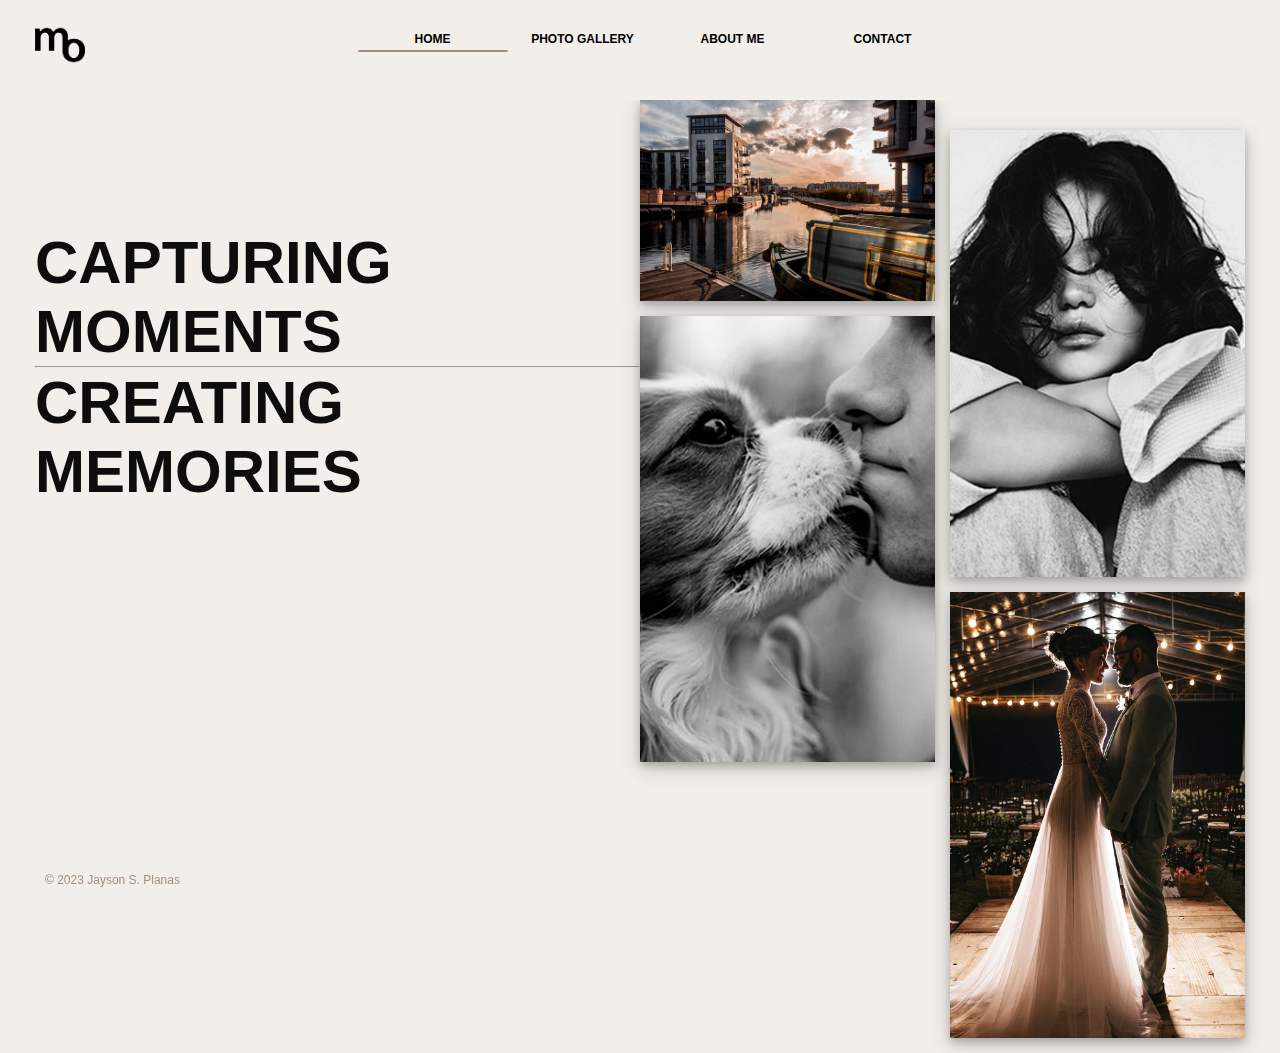
<file: index.html>
<!DOCTYPE html>
<html>
<head>
    <meta charset='utf-8'>
    <meta http-equiv='X-UA-Compatible' content='IE=edge'>
    <title>MARCO OCAMPO — PORTFOLIO</title>
    <link rel = "icon" href ="image/mo_logo.png" type = "image/x-icon">
    <meta name='viewport' content='width=device-width, initial-scale=1' user-scalable='no'>
    <!-- FontAwesome Icon -->
    <link rel="stylesheet" href="https://cdnjs.cloudflare.com/ajax/libs/font-awesome/6.4.0/css/all.min.css" integrity="sha512-iecdLmaskl7CVkqkXNQ/ZH/XLlvWZOJyj7Yy7tcenmpD1ypASozpmT/E0iPtmFIB46ZmdtAc9eNBvH0H/ZpiBw==" crossorigin="anonymous" referrerpolicy="no-referrer" />
    <!-- CSS -->
    <link rel='stylesheet' type='text/css' media='screen' href='./css/main.css'>
</head>
<body>
    <div class="header">
        <a href="indext.html" class="icon"><img src="image/mo_logo.png" alt=""></a>
        <!-- Menu -->
        <ul>
            <li class="list active"><a href="index.html">HOME</a></li>
            <li class="list"><a href="photos.html">PHOTO GALLERY</a></li>
            <!-- <li class="list"><a href="videos.html">VIDEOS</a></li> -->
            <li class="list"><a href="about.html">ABOUT ME</a></li>
            <li class="list"><a href="contact.html">CONTACT</a></li>
        </ul><!-- End of Menu -->
    </div>

    <div class="left-area col-6">
        <div>
            <h1 class="h1text">CAPTURING MOMENTS</h1>
            <hr class="lineAnimation" />
            <h1 class="h2text">CREATING MEMORIES</h1>
        </div>
    </div>

    <div class="right-area col-6">
        <div class="left-box col-6">
            <div class="photo sm-photo">
                <img src="image/pexels-david-rico-2084291.jpg" alt="Boat">
            </div>
            <div class="photo bg-photo">
                <img src="image/pexels-alina-levkovich-16211574.jpg" alt="Dog and Owner">
            </div>
        </div>
        
        <div class="right-box col-6">
            <div class="photo bg-photo">
                <img src="image/pexels-gu-kssn-16285841.jpg" alt="BnW Girl">
            </div>
            <div class="photo bg-photo">
                <img src="image/pexels-jonathan-borba-3014856.jpg" alt="Wedding">
            </div>
        </div>
    </div>

    <!-- Footer -->
    <div class="footer">
        <a href="https://www.facebook.com" target="_blank" class="footer-icon"><i class="fa-brands fa-square-facebook"></i></a>
        <a href="https://www.behance.net" target="_blank" class="footer-icon"><i class="fa-brands fa-square-behance"></i></a>
        <a href="https://www.instagram.com" target="_blank" class="footer-icon"><i class="fa-brands fa-square-instagram"></i></a>
        <p class="copyR">&copy; 2023 Jayson S. Planas</p>
    </div>
</body>
</html>
</file>
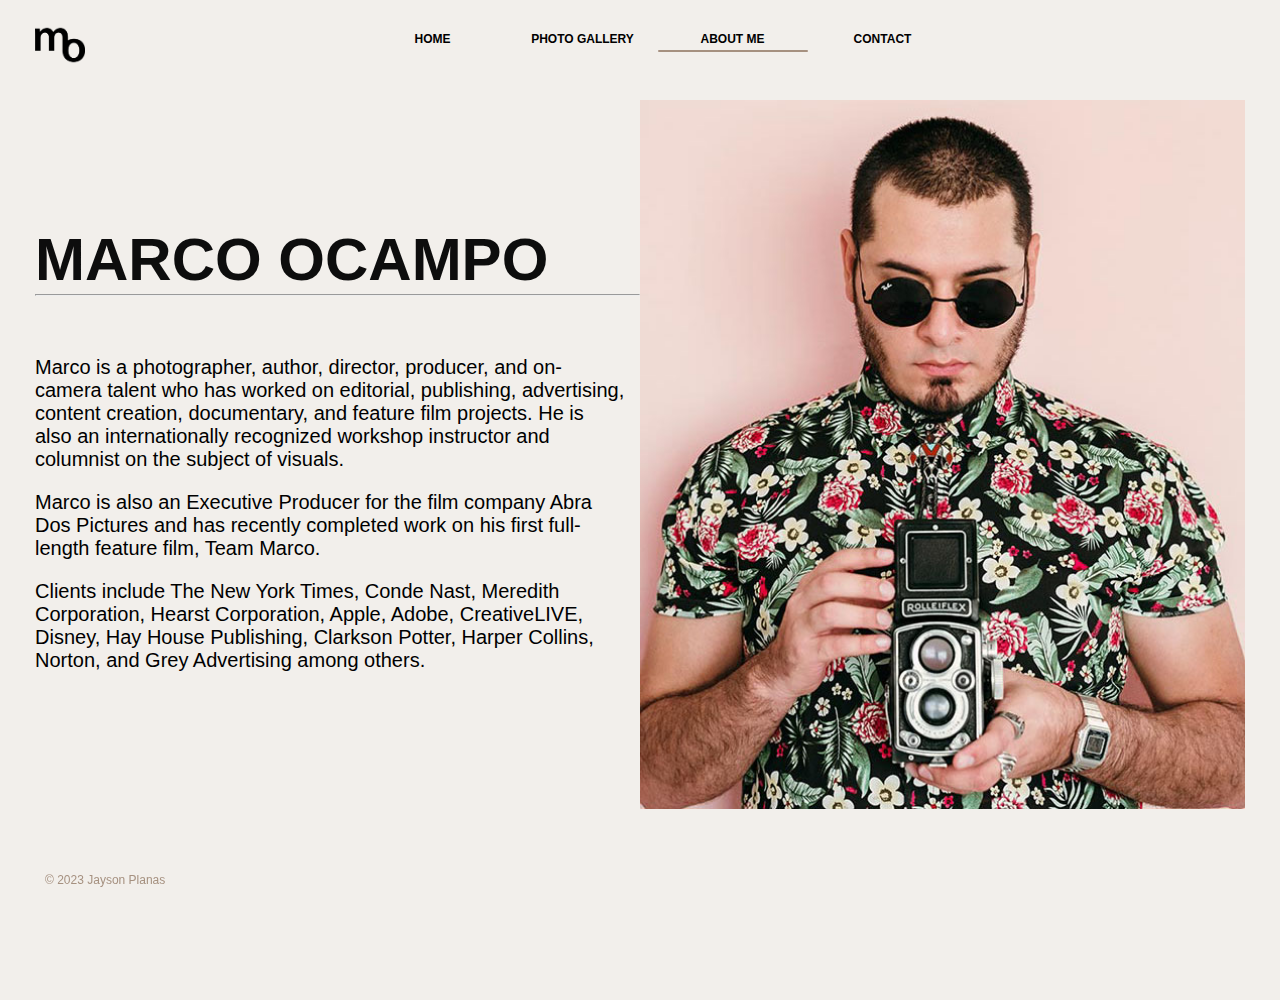
<file: about.html>
<!DOCTYPE html>
<html>
<head>
    <meta charset='utf-8'>
    <meta http-equiv='X-UA-Compatible' content='IE=edge'>
    <title>MARCO OCAMPO — PORTFOLIO</title>
    <link rel = "icon" href ="image/mo_logo.png" type = "image/x-icon">
    <meta name='viewport' content='width=device-width, initial-scale=1' user-scalable='no'>
    <!-- CSS -->
    <link rel='stylesheet' type='text/css' media='screen' href='./css/main.css'>
    <!-- FontAwesome Icon -->
    <link rel="stylesheet" href="https://cdnjs.cloudflare.com/ajax/libs/font-awesome/6.4.0/css/all.min.css" integrity="sha512-iecdLmaskl7CVkqkXNQ/ZH/XLlvWZOJyj7Yy7tcenmpD1ypASozpmT/E0iPtmFIB46ZmdtAc9eNBvH0H/ZpiBw==" crossorigin="anonymous" referrerpolicy="no-referrer" />
</head>
<body>
    <div class="header">
        <a href="indext.html" class="icon"><img src="image/mo_logo.png" alt=""></a>
        <!-- Menu -->
        <ul>
            <li class="list"><a href="index.html">HOME</a></li>
            <li class="list"><a href="photos.html">PHOTO GALLERY</a></li>
            <!-- <li class="list"><a href="videos.html">VIDEOS</a></li> -->
            <li class="list active"><a href="about.html">ABOUT ME</a></li>
            <li class="list"><a href="contact.html">CONTACT</a></li>
        </ul><!-- End of Menu -->
    </div>

    <div class="about-container col-6">
        <div>
            <h1 class="about-name">MARCO OCAMPO</h1>
            <hr class="lineAnimation" />
            <div class="about-txt-box">
                <p class="about-txt">Marco is a photographer, author, director, producer, and on-camera talent who has worked on editorial, publishing, advertising, content creation, documentary, and feature film projects. He is also an internationally recognized workshop instructor and columnist on the subject of visuals.</p> 
                <p class="about-txt">Marco is also an Executive Producer for the film company Abra Dos Pictures and has recently completed work on his first full-length feature film, Team Marco.</p>
                <p class="about-txt">Clients include The New York Times, Conde Nast, Meredith Corporation, Hearst Corporation, Apple, Adobe, CreativeLIVE, Disney, Hay House Publishing, Clarkson Potter, Harper Collins, Norton, and Grey Advertising among others.</p>
            </div>   
        </div>
    </div>

    <div class="right-area col-6">
        <div class="about-photo">
            <img src="image/pexels-bruno-cervera-4119310.jpg" alt="Carlo Picture">
        </div>
    </div>

    <!-- Footer -->
    <div class="footer">
        <a href="" class="footer-icon"><i class="fa-brands fa-square-facebook"></i></a>
        <a href="" class="footer-icon"><i class="fa-brands fa-square-behance"></i></a>
        <a href="" class="footer-icon"><i class="fa-brands fa-square-instagram"></i></a>
        <p class="copyR">&copy; 2023 Jayson Planas</p>
    </div>
</body>
</html>
</file>
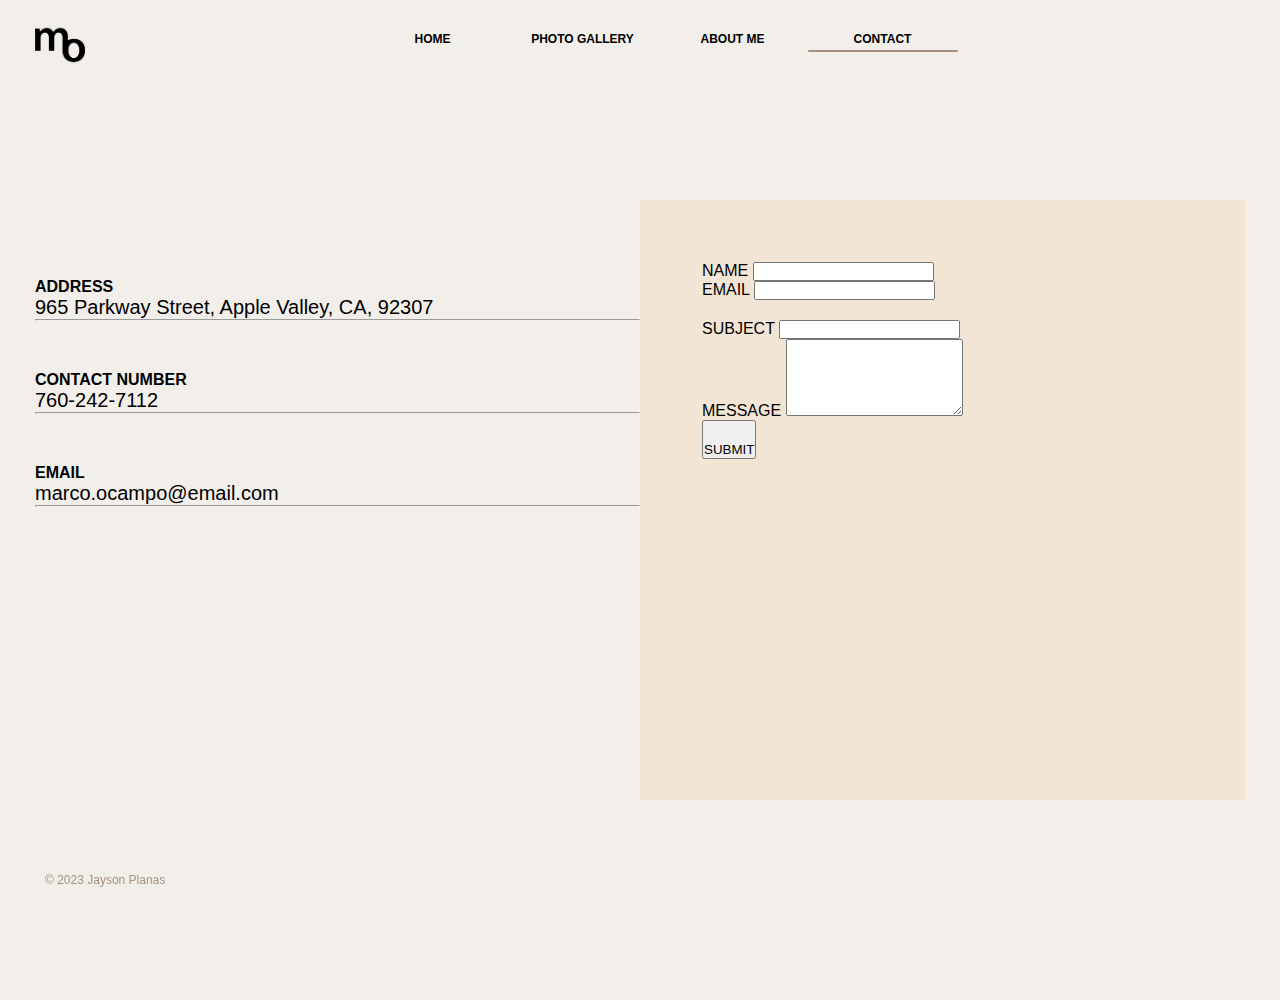
<file: contact.html>
<!DOCTYPE html>
<html>
<head>
    <meta charset='utf-8'>
    <meta http-equiv='X-UA-Compatible' content='IE=edge'>
    <title>MARCO OCAMPO — PORTFOLIO</title>
    <link rel = "icon" href ="image/mo_logo.png" type = "image/x-icon">
    <meta name='viewport' content='width=device-width, initial-scale=1' user-scalable='no'>
    <!-- Bootstrap CSS -->
    <link href="https://cdn.jsdelivr.net/npm/bootstrap@5.3.0-alpha3/dist/css/bootstrap.min.css" rel="stylesheet" integrity="sha384-KK94CHFLLe+nY2dmCWGMq91rCGa5gtU4mk92HdvYe+M/SXH301p5ILy+dN9+nJOZ" crossorigin="anonymous"> 
    <!-- CSS -->
    <link rel='stylesheet' type='text/css' media='screen' href='./css/main.css'>
    <!-- FontAwesome Icon -->
    <link rel="stylesheet" href="https://cdnjs.cloudflare.com/ajax/libs/font-awesome/6.4.0/css/all.min.css" integrity="sha512-iecdLmaskl7CVkqkXNQ/ZH/XLlvWZOJyj7Yy7tcenmpD1ypASozpmT/E0iPtmFIB46ZmdtAc9eNBvH0H/ZpiBw==" crossorigin="anonymous" referrerpolicy="no-referrer" />
</head>
<body>
    <div class="header">
        <a href="indext.html" class="icon"><img src="image/mo_logo.png" alt=""></a>
        <!-- Menu -->
        <ul>
            <li class="list"><a href="index.html">HOME</a></li>
            <li class="list"><a href="photos.html">PHOTO GALLERY</a></li>
            <!-- <li class="list"><a href="videos.html">VIDEOS</a></li> -->
            <li class="list"><a href="about.html">ABOUT ME</a></li>
            <li class="list active"><a href="contact.html">CONTACT</a></li>
        </ul>
    </div>

    <div class="left-area col-6">
        <div class="contact-detail">
            <h4><i class="fa-solid fa-map-location-dot"></i> ADDRESS</h4>
            <p class="c-detail">965 Parkway Street, Apple Valley, CA, 92307</p>
            <hr class="lineAnimation" />
            <h4><i class="fa-solid fa-phone"></i> CONTACT NUMBER</h4>
            <p class="c-detail">760-242-7112</p>
            <hr class="lineAnimation" />
            <h4><i class="fa-solid fa-envelope"></i> EMAIL</h4>
            <p class="c-detail">marco.ocampo@email.com</p>
            <hr class="lineAnimation" />
        </div>
    </div>

    <div class="right-area col-6">
        <div class="submit-form container">
            <form action="/action_page.php">
                <div class="row">
                    <div class="col-6">
                        <label for="email">NAME</label>
                        <input type="email" class="form-control" id="email" name="email">
                    </div>
                    <div class="col-6">
                        <label for="email">EMAIL</label>
                        <input type="email" class="form-control" id="email"name="email">
                    </div>
                </div>
                <div class="col-12 form-label">
                    <label for="email">SUBJECT</label>
                    <input type="email" class="form-control" id="email" name="email">
                </div>
                <div class="mb-3">
                    <label for="exampleFormControlTextarea1" class="form-label">MESSAGE</label>
                    <textarea class="form-control" id="exampleFormControlTextarea1" rows="5"></textarea>
                </div>
                <button type="submit" class="btn btn-primary form-label">SUBMIT <i class="fa-solid fa-arrow-right-long"></i></button>
            </form>
        </div>
    </div>
    
    <!-- Footer -->
    <div class="footer">
        <a href="" class="footer-icon"><i class="fa-brands fa-square-facebook"></i></a>
        <a href="" class="footer-icon"><i class="fa-brands fa-square-behance"></i></a>
        <a href="" class="footer-icon"><i class="fa-brands fa-square-instagram"></i></a>
        <p class="copyR">&copy; 2023 Jayson Planas</p>
    </div>
    <!-- Bootstrap JS -->
    <script src="https://cdn.jsdelivr.net/npm/@popperjs/core@2.11.7/dist/umd/popper.min.js" integrity="sha384-zYPOMqeu1DAVkHiLqWBUTcbYfZ8osu1Nd6Z89ify25QV9guujx43ITvfi12/QExE" crossorigin="anonymous"></script>
    <script src="https://cdn.jsdelivr.net/npm/bootstrap@5.3.0-alpha3/dist/js/bootstrap.min.js" integrity="sha384-Y4oOpwW3duJdCWv5ly8SCFYWqFDsfob/3GkgExXKV4idmbt98QcxXYs9UoXAB7BZ" crossorigin="anonymous"></script>
</body>
</html>
</file>
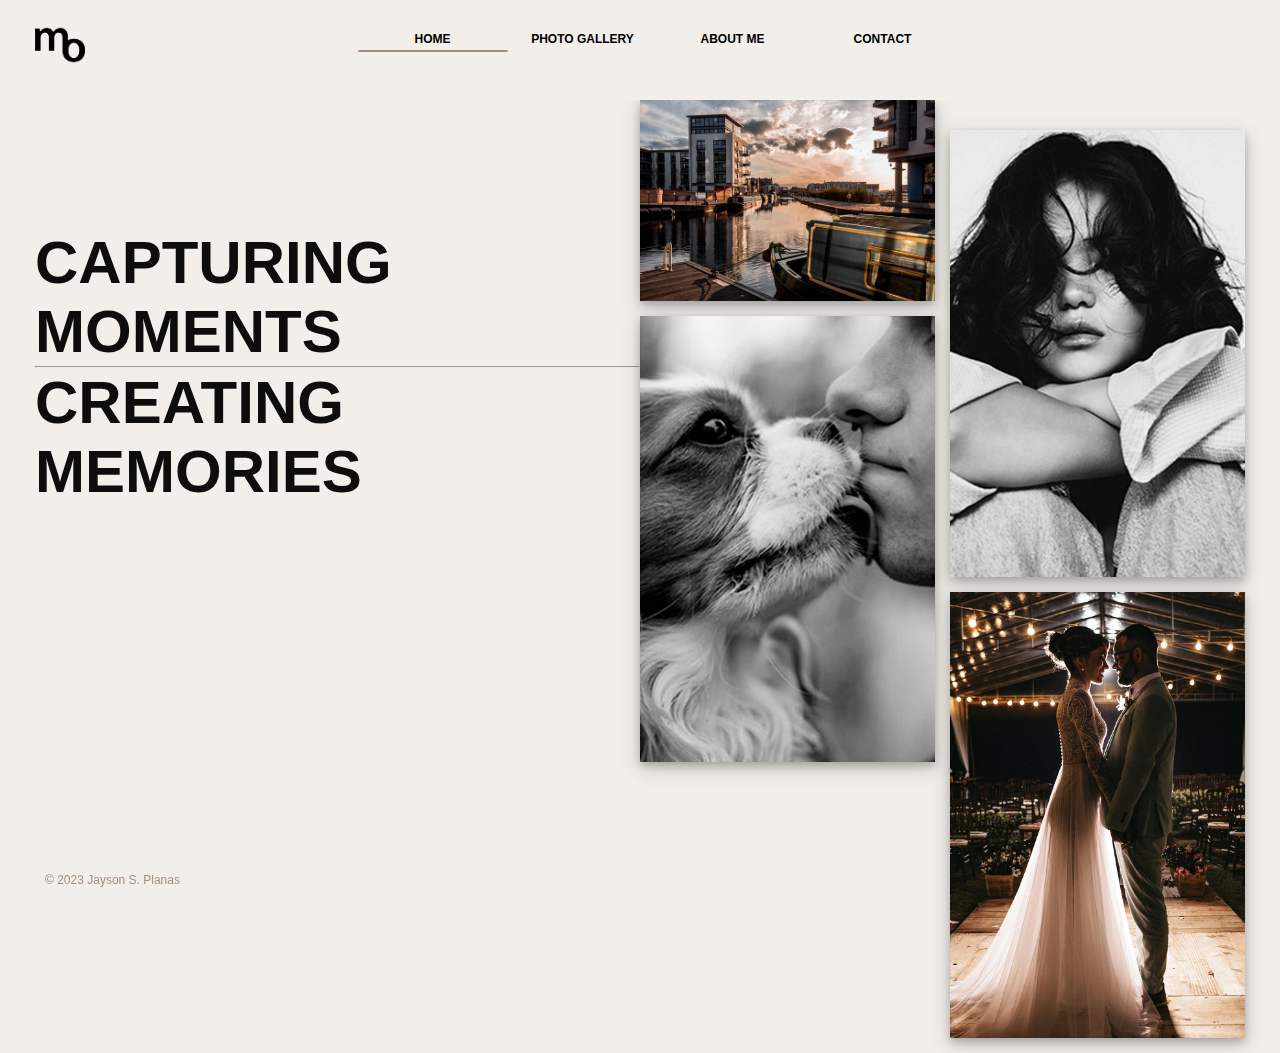
<file: indext.html>
<!DOCTYPE html>
<html>
<head>
    <meta charset='utf-8'>
    <meta http-equiv='X-UA-Compatible' content='IE=edge'>
    <title>MARCO OCAMPO — PORTFOLIO</title>
    <link rel = "icon" href ="image/mo_logo.png" type = "image/x-icon">
    <meta name='viewport' content='width=device-width, initial-scale=1' user-scalable='no'>
    <!-- FontAwesome Icon -->
    <link rel="stylesheet" href="https://cdnjs.cloudflare.com/ajax/libs/font-awesome/6.4.0/css/all.min.css" integrity="sha512-iecdLmaskl7CVkqkXNQ/ZH/XLlvWZOJyj7Yy7tcenmpD1ypASozpmT/E0iPtmFIB46ZmdtAc9eNBvH0H/ZpiBw==" crossorigin="anonymous" referrerpolicy="no-referrer" />
    <!-- CSS -->
    <link rel='stylesheet' type='text/css' media='screen' href='./css/main.css'>
</head>
<body>
    <div class="header">
        <a href="indext.html" class="icon"><img src="image/mo_logo.png" alt=""></a>
        <!-- Menu -->
        <ul>
            <li class="list active"><a href="indext.html">HOME</a></li>
            <li class="list"><a href="photos.html">PHOTO GALLERY</a></li>
            <!-- <li class="list"><a href="videos.html">VIDEOS</a></li> -->
            <li class="list"><a href="about.html">ABOUT ME</a></li>
            <li class="list"><a href="contact.html">CONTACT</a></li>
        </ul><!-- End of Menu -->
    </div>

    <div class="left-area col-6">
        <div>
            <h1 class="h1text">CAPTURING MOMENTS</h1>
            <hr class="lineAnimation" />
            <h1 class="h2text">CREATING MEMORIES</h1>
        </div>
    </div>

    <div class="right-area col-6">
        <div class="left-box col-6">
            <div class="photo sm-photo">
                <img src="image/pexels-david-rico-2084291.jpg" alt="Boat">
            </div>
            <div class="photo bg-photo">
                <img src="image/pexels-alina-levkovich-16211574.jpg" alt="Dog and Owner">
            </div>
        </div>
        
        <div class="right-box col-6">
            <div class="photo bg-photo">
                <img src="image/pexels-gu-kssn-16285841.jpg" alt="BnW Girl">
            </div>
            <div class="photo bg-photo">
                <img src="image/pexels-jonathan-borba-3014856.jpg" alt="Wedding">
            </div>
        </div>
    </div>

    <!-- Footer -->
    <div class="footer">
        <a href="https://www.facebook.com" target="_blank" class="footer-icon"><i class="fa-brands fa-square-facebook"></i></a>
        <a href="https://www.behance.net" target="_blank" class="footer-icon"><i class="fa-brands fa-square-behance"></i></a>
        <a href="https://www.instagram.com" target="_blank" class="footer-icon"><i class="fa-brands fa-square-instagram"></i></a>
        <p class="copyR">&copy; 2023 Jayson S. Planas</p>
    </div>
</body>
</html>
</file>
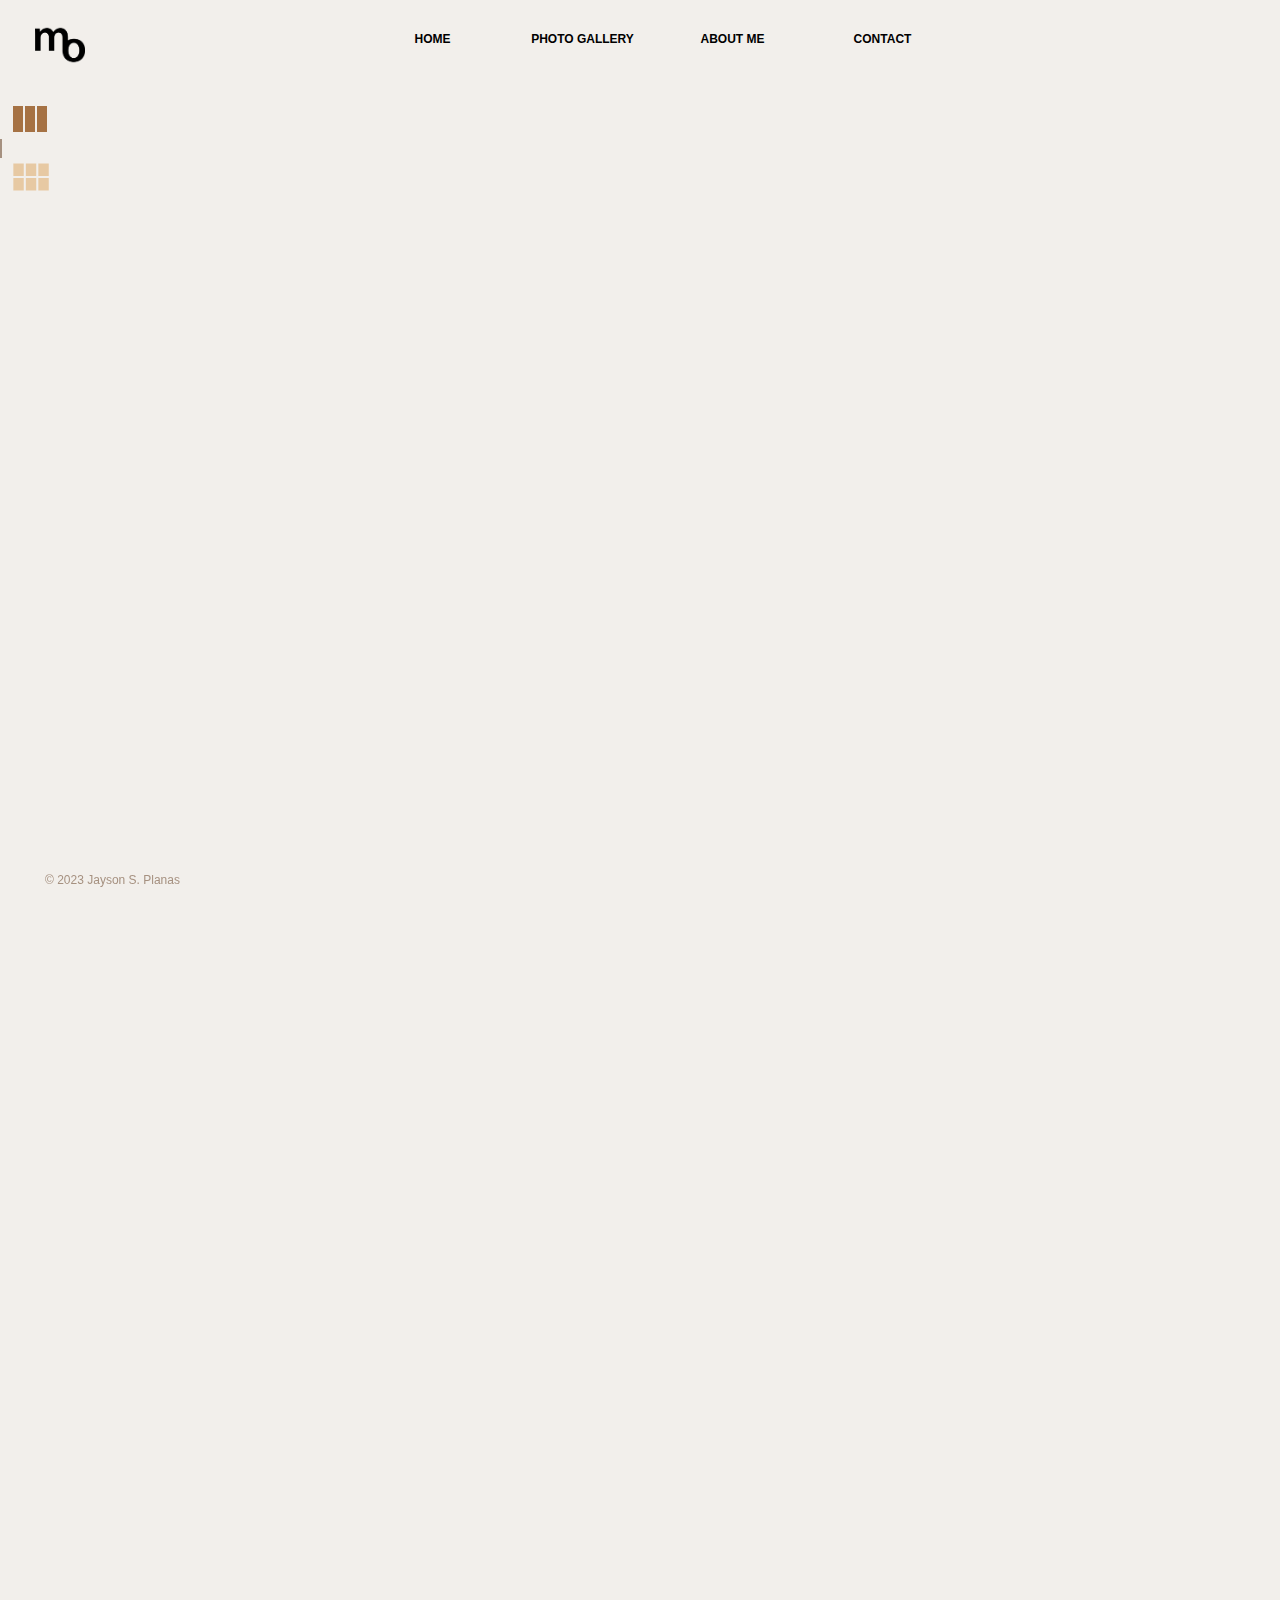
<file: videos.html>
<!DOCTYPE html>
<html>
<head>
    <meta charset='utf-8'>
    <meta http-equiv='X-UA-Compatible' content='IE=edge'>
    <title>MARCO OCAMPO — PORTFOLIO</title>
    <link rel = "icon" href ="image/mo_logo.png" type = "image/x-icon">
    <meta name='viewport' content='width=device-width, initial-scale=1' user-scalable='no'>
    <!-- Bootstrap CSS -->
    <link href="https://cdn.jsdelivr.net/npm/bootstrap@5.3.0-alpha3/dist/css/bootstrap.min.css" rel="stylesheet" integrity="sha384-KK94CHFLLe+nY2dmCWGMq91rCGa5gtU4mk92HdvYe+M/SXH301p5ILy+dN9+nJOZ" crossorigin="anonymous"> 
    <!-- CSS -->
    <link rel='stylesheet' type='text/css' media='screen' href='./css/main.css'>
    <!-- FontAwesome Icon -->
    <link rel="stylesheet" href="https://cdnjs.cloudflare.com/ajax/libs/font-awesome/6.4.0/css/all.min.css" integrity="sha512-iecdLmaskl7CVkqkXNQ/ZH/XLlvWZOJyj7Yy7tcenmpD1ypASozpmT/E0iPtmFIB46ZmdtAc9eNBvH0H/ZpiBw==" crossorigin="anonymous" referrerpolicy="no-referrer" />
</head>
<body>
    <div class="header">
        <a href="indext.html" class="icon"><img src="image/mo_logo.png" alt=""></a>
        <!-- Menu -->
        <ul class="menu-nav">
            <li class="list"><a href="index.html">HOME</a></li>
            <li class="list"><a href="photos.html">PHOTO GALLERY</a></li>
            <!-- <li class="list active"><a href="videos.html">VIDEOS</a></li> -->
            <li class="list"><a href="about.html">ABOUT ME</a></li>
            <li class="list"><a href="contact.html">CONTACT</a></li>
        </ul><!-- End of Menu -->
    </div>

    <!-- Nav pills -->
    <div class="col-12">
        <ul class="nav nav-pills justify-content-center" role="tablist">
            <li class="nav-item">
                <a class="nav-link active" data-bs-toggle="pill" href="#vertical-pic">  
                    <svg xmlns="http://www.w3.org/2000/svg" height="48" viewBox="0 0 48 48" width="48" class="Layer_1">
                        <path d="M20 36h10v-26h-10v26zm-12 0h10v-26h-10v26zm24-26v26h10v-26h-10z"/><path d="M0 0h48v48h-48z" fill="none"/>
                    </svg>
                </a>
            </li>
            <span class="line-center"></span>
            <li class="nav-item">
                <a class="nav-link" data-bs-toggle="pill" href="#menu1"> 
                    <svg xmlns="http://www.w3.org/2000/svg" height="60" viewBox="0 0 48 48" width="60" class="Layer_1">
                        <path d="M8 22h10v-12h-10v12zm0 14h10v-12h-10v12zm12 0h10v-12h-10v12zm12 0h10v-12h-10v12zm-12-14h10v-12h-10v12zm12-12v12h10v-12h-10z"/><path d="M0 0h48v48h-48z" fill="none"/>
                    </svg>
                </a>
            </li>
          </ul>
    </div>

    <!-- Content -->
    <div class="col-12 tab-content gallery-container">
        <div class="tab-pane fade active show" id="vertical-pic" >
            <div class="row mx-auto my-auto">
                <div id="recipeCarousel" class="carousel slide" data-bs-ride="false">
                    <div class="carousel-inner carousel-vid" role="listbox">
                        <div class="carousel-item active vid-item">
                            <div class="col-6">
                                <div class="card-v">
                                    <div class="card-vid">
                                        <iframe src="https://www.youtube.com/embed/B0TjyJIIWLA" title="YouTube video player" frameborder="0" allow="accelerometer; autoplay; clipboard-write; encrypted-media; gyroscope; picture-in-picture; web-share" allowfullscreen></iframe>
                                    </div>
                                </div>
                            </div>
                        </div>
                        <div class="carousel-item">
                            <div class="col-md-6">
                                <div class="card-v">
                                    <div class="card-vid">
                                        <iframe src="https://www.youtube.com/embed/B0TjyJIIWLA" title="YouTube video player" frameborder="0" allow="accelerometer; autoplay; clipboard-write; encrypted-media; gyroscope; picture-in-picture; web-share" allowfullscreen></iframe>
                                    </div>
                                </div>
                            </div>
                        </div>
                        <div class="carousel-item">
                            <div class="col-md-6">
                                <div class="card-v">
                                    <div class="card-vid">
                                        <iframe  src="https://www.youtube.com/embed/B0TjyJIIWLA" title="YouTube video player" frameborder="0" allow="accelerometer; autoplay; clipboard-write; encrypted-media; gyroscope; picture-in-picture; web-share" allowfullscreen></iframe>
                                    </div>
                                </div>
                        </div>
                    </div>
                    <a class="carousel-control-prev bg-transparent w-aut" href="#recipeCarousel" role="button" data-bs-slide="prev">
                        <span class="carousel-control-prev-icon" aria-hidden="true"></span>
                    </a>
                    <a class="carousel-control-next bg-transparent w-aut" href="#recipeCarousel" role="button" data-bs-slide="next">
                        <span class="carousel-control-next-icon" aria-hidden="true"></span>
                    </a>
                </div>
            </div>
        </div>
        
        <!-- Gallery -->
        <div id="menu1" class="grid-container tab-pane fade"><br>
            <div class="row">
                <div class="col-lg-4 col-md-12 mb-4 mb-lg-0">
                    
                    <iframe  src="https://www.youtube.com/embed/B0TjyJIIWLA" title="YouTube video player" frameborder="0" allow="accelerometer; autoplay; clipboard-write; encrypted-media; gyroscope; picture-in-picture; web-share" allowfullscreen></iframe>
                
                    
                    <iframe  src="https://www.youtube.com/embed/B0TjyJIIWLA" title="YouTube video player" frameborder="0" allow="accelerometer; autoplay; clipboard-write; encrypted-media; gyroscope; picture-in-picture; web-share" allowfullscreen></iframe>
                </div>
            
                <div class="col-lg-4 mb-4 mb-lg-0">
                   
                    <iframe  src="https://www.youtube.com/embed/B0TjyJIIWLA" title="YouTube video player" frameborder="0" allow="accelerometer; autoplay; clipboard-write; encrypted-media; gyroscope; picture-in-picture; web-share" allowfullscreen></iframe>
                
                    
                    <iframe  src="https://www.youtube.com/embed/B0TjyJIIWLA" title="YouTube video player" frameborder="0" allow="accelerometer; autoplay; clipboard-write; encrypted-media; gyroscope; picture-in-picture; web-share" allowfullscreen></iframe>
                </div>
            
                <div class="col-lg-4 mb-4 mb-lg-0">
                    
                    <iframe  src="https://www.youtube.com/embed/B0TjyJIIWLA" title="YouTube video player" frameborder="0" allow="accelerometer; autoplay; clipboard-write; encrypted-media; gyroscope; picture-in-picture; web-share" allowfullscreen></iframe>
                
                    
                    <iframe  src="https://www.youtube.com/embed/B0TjyJIIWLA" title="YouTube video player" frameborder="0" allow="accelerometer; autoplay; clipboard-write; encrypted-media; gyroscope; picture-in-picture; web-share" allowfullscreen></iframe>
                </div>
                
            </div>
            <!-- Gallery -->
        </div>
    </div>


    <!-- Footer -->
    <div class="footer">
        <a href="https://www.facebook.com" target="_blank" class="footer-icon"><i class="fa-brands fa-square-facebook"></i></a>
        <a href="https://www.behance.net" target="_blank" class="footer-icon"><i class="fa-brands fa-square-behance"></i></a>
        <a href="https://www.instagram.com" target="_blank" class="footer-icon"><i class="fa-brands fa-square-instagram"></i></a>
        <p class="copyR">&copy; 2023 Jayson S. Planas</p>
    </div>

    <!-- Bootstrap JS -->
    <script src="https://cdn.jsdelivr.net/npm/@popperjs/core@2.11.7/dist/umd/popper.min.js" integrity="sha384-zYPOMqeu1DAVkHiLqWBUTcbYfZ8osu1Nd6Z89ify25QV9guujx43ITvfi12/QExE" crossorigin="anonymous"></script>
    <script src="https://cdn.jsdelivr.net/npm/bootstrap@5.3.0-alpha3/dist/js/bootstrap.min.js" integrity="sha384-Y4oOpwW3duJdCWv5ly8SCFYWqFDsfob/3GkgExXKV4idmbt98QcxXYs9UoXAB7BZ" crossorigin="anonymous"></script>
    <!-- Main JS -->
    <script src="js/vidcarousel.js"></script>
</body>
</html>
</file>
<file: css/main.css>
* {
    margin: 0;
    padding: 0;
    box-sizing: border-box;
}

body {
    min-height: 100vh;
    max-width: 2000px;
    margin: 0 auto;
    background-color: #F2EFEB;
    font-family: Inter, sans-serif;
    overflow: hidden;
}

h1 {
    font-size: 3.75rem;
    color: #0D0D0D;
}

h2 {
    font-size: 1.875rem;
    color: #A3BFB2;
    animation: slideInLeft 2s ease-in-out 0s 1 normal none;
}


/* HOME */

.left-area {
    height: 100vh;
    display: block;
    float: left;
    margin: 0;
    padding-left: 35px;
    padding-top: 10%;
}


.right-area {
    height: 100vh;
    display: block;
    float: left;
    margin: 0;
    padding: 0px 20px 0px 0px;
}

/* Header */
.header {
    display: block;
    position: relative;
    max-width: 2000px;
    height: 100px;
    padding: 20px 0px 10px 35px;
    background-color: #F2EFEB;
    z-index: 1;
}

.header > ul, a {
    animation: fadeIn 1s ease-in;
}

@keyframes fadeIn {
    0% {opacity: 0;}
    100% {opacity: 1;}
}

.header>ul {
    display: flex;
    justify-content: center;
    top: 50%;
    margin-top: -45px;
}


.icon>img {
    display: inline-block;
    width: 50px;
}


li {
    list-style: none;
}


li > a {
    display: inline-block;
    width: 150px;
    text-align: center;
    font-size: 12px;
    font-weight: bold;
    height: 20px;
    align-items: center;
}

a {
    text-decoration: none;
    color: black;
}


/* Border Bottom Hover */
.list:after {
    content: '';
    height: 2px;
    width: 0;
    background: #A69180;
    border-radius: 10px;
    position: absolute;
    display: flex;
    top: 50px;
    justify-content: center;
    transition: .25s;
}

.list:hover:after {
    width: 150px;
}

/* Active if needed */
.active:after {
    width: 150px;
}

/* End of Border Bottom Hover */


/* End of Header */


.left-box {
    display: block;
    gap: 8px;
    float: left;
    animation: slideInTop 2s ease-in-out 0s 1 normal none;
}

.photo {
    display: block;
    height: 50%;
    margin-right: 15px;
    margin-bottom: 15px;
    overflow: hidden;
    box-shadow: 0 4px 8px 0 rgba(0, 0, 0, 0.2), 0 6px 20px 0 rgba(0, 0, 0, 0.19);
}

.photo > img {
    transform: scale(1.1);
}

.sm-photo {
    max-height: 300px;
}

.bg-photo {
    max-height: 500px;
}
.photo:hover img {
    transform: scale(1.2);
}

img {
    transition: transform 0.55s;
    width: 100%;
    pointer-events: none;
}

.right-box {
    display: block;
    float: left;
    margin-top: 30px;
    animation: slideInBottom 2s ease-in-out 0s 1 normal none;
}

.right-box>img {
    display: inline-block;
    border-bottom: solid 10px #F2EFEB;
}

@keyframes slideInTop {
    from {
        transform: translateY(-100vh);
    }

    to {
        transform: translateY(0px);
    }
}

@keyframes slideInBottom {
    from {
        transform: translateY(100vh);
    }

    to {
        transform: translateY(0px);
    }
}


/* Text Animation LHS*/
@keyframes slideInLeft  {
    from {
        transform: translateX(-1000px);
    }

    to {
        transform: translateX(0px);
    }
}

/* LHS text */
.h1text {
    animation: slideInLeft 2s ease-in-out 0s 1 normal none;
}

.h2text {
    animation: slideInLeft 2.5s ease-in-out 0s 1 normal none;
}

/* Line animation LHS */
@keyframes lineAnimation {
    0% {width: 0px;}
    100% {width: 100%}
}

hr.lineAnimation {
    animation: lineAnimation 1.5s ease 0s; 
}

/* Footer */
.footer {
    display: block;
    position: fixed;
    bottom: 0;
    max-width: 2000px;
    height: 50px;
    padding: 20px 35px 10px 35px;
}

.footer-icon {
    display: flex;
    justify-content: left;
    float: left;
    font-size: 20px;
    margin: auto 2px;
    animation: fadeIn 1s ease-in;
}

.footer-icon:hover {
    color: #A69180;
}

.copyR {
    display: inline-flex;
    justify-content: right;
    color: #A69180;
    font-size: 12px;
    animation: fadeIn 1s ease-in;
    margin-left: 10px;
}

/* About Me */

.about-txt-box{
    margin-top: 40px;
    padding-right: 15px;
    animation: slideInLeft 2.5s ease-in-out 0s 1 normal none;
}

.about-txt {
    font-size: 20px;
    padding-top: 20px;
}

.about-container {
    height: 100vh;
    display: inline-block;
    float: left;
    margin: 0;
    padding-left: 35px;
    padding-top: 5%;
}

.about-name{
    padding-top: 10%;
    animation: slideInLeft 2s ease-in-out 0s 1 normal none;
}

.about-photo{
    min-width: 50vw;
    display: inline-block;
    float: left;
    margin-right: 15px;
    animation: slideInTop 2s ease-in-out 0s 1 normal none;
    padding-right: 35px;
    top: 0;
}

.about-photo > img {
    width: 100%;
}

/* Grid View */
.col-1 {
    width: 8.33%;
}

.col-2 {
    width: 16.66%;
}

.col-3 {
    width: 25%;
}

.col-4 {
    width: 33.33%;
}

.col-5 {
    width: 41.66%;
}

.col-6 {
    width: 50%;
}

.col-7 {
    width: 58.33%;
}

.col-8 {
    width: 66.66%;
}

.col-9 {
    width: 75%;
}

.col-10 {
    width: 83.33%;
}

.col-11 {
    width: 91.66%;
}

.col-12 {
    width: 100%;
}

/* End of About Me */

/* Media Queries
/* xs */
/* @media (min-width: 475px) {} */

/* sm */
/* @media (min-width: 640px) {} */

/* md */
/* @media (min-width: 768px) {} */

/* lg */
/* @media (min-width: 1024px) {} */

/* xl */
/* @media (min-width: 1280px) {} */

/* 2xl */
/* @media (min-width: 1440px) {
    h1 {
        font-size: 3.00rem;
    }
} */


/* CONTACT */
.submit-form {
    background-color: #F2E5D5;
    min-height: 600px;
    margin-top: 100px;
    margin-right: 15px;
    padding: 10%;
    animation: slideInTop 2s ease-in-out 0s 1 normal none;
}

h4 {
    font-weight: bold;
    padding-top: 50px;
}

.form-label{
    padding-top: 20px;
}

.c-detail{
    font-size: 20px;
}

.contact-detail{
    animation: slideInLeft 2s ease-in-out 0s 1 normal none;
}

.btn-primary {
    --bs-btn-color: #000000;
    --bs-btn-bg: none;
    --bs-btn-border-color: none;
    --bs-btn-hover-color: #A69180;
    --bs-btn-hover-bg: none;
    --bs-btn-hover-border-color: none;
    padding-left: 0;
    transition: .25s;
}

.btn-primary:hover {
    padding-left: 15px;
}
/* Photos */

.nav-item {
    width: 60px;
}

.nav-link {
    display: flex;
    align-content: center;
    padding: 5px;
    width: 60px;
}

.nav-pills {
    --bs-nav-pills-border-radius: none;
    --bs-nav-pills-link-active-color: none;
    --bs-nav-pills-link-active-bg: none;
    animation: fadeIn 1.5s ease-in;
}

.Layer_1 {
    fill:#e7c9a3;
    height: 100px;
}

.Layer_1:hover {
    fill:#A67244;
}

.nav-pills > .nav-item > .active > svg{
    fill: #A67244;
}

.line-center {
    border: solid .5px #A69180;
}

.card {
    display: flex;
    justify-content: center;
    margin: 0 auto;
    max-width: 420px;
    border: none;
    background: none;
}

.carousel{
    margin-top: 1.1%;
    animation: slideRightToLeft 1.5s ease-in-out;
}

.carousel-item {
    background-color: none;
}

.grid-container {
    margin: 0 auto;
    max-width: 96%;
}

@keyframes slideRightToLeft {
    from {
        transform: translateX(2001px);
    }

    to {
        transform: translateX(0px);
    }
}

@media (max-width: 767px) {
    .carousel-inner .carousel-item > div {
        display: none;
    }
    .carousel-inner .carousel-item > div:first-child {
        display: block;
    }
}

.carousel-inner .carousel-item.active,
.carousel-inner .carousel-item-next,
.carousel-inner .carousel-item-prev {
    display: flex;
}

/* medium and up screens */
@media (min-width: 768px) {
    
    .carousel-inner .carousel-item-end.active,
    .carousel-inner .carousel-item-next {
      transform: translateX(25%);
    }
    
    .carousel-inner .carousel-item-start.active, 
    .carousel-inner .carousel-item-prev {
      transform: translateX(-25%);
    }
}

.carousel-inner .carousel-item-end,
.carousel-inner .carousel-item-start { 
  transform: translateX(0);
}

.card-img-overlay{
    display: flex;
    position: relative;
    justify-content: center;
}

.card-img > img {
    display: flex;
    justify-content: center;
}



.nav-link{
    height: 40px;
}



/* Videos */

.card-v{
    display: flex;
    justify-content: center;
}

.card-vid {
    display: flex;
    justify-content: center;
    position: relative;
    padding: 56.25%;
    height: 0;
}

.card-vid iframe {
    position: absolute;
    top: 0;
    left: 0;
    width: 100%;
}

.card-vid-overlay{
    display: flex;
    justify-content: center;
}

.vid-item {
    display: flex;
    justify-content: center;
}
</file>
